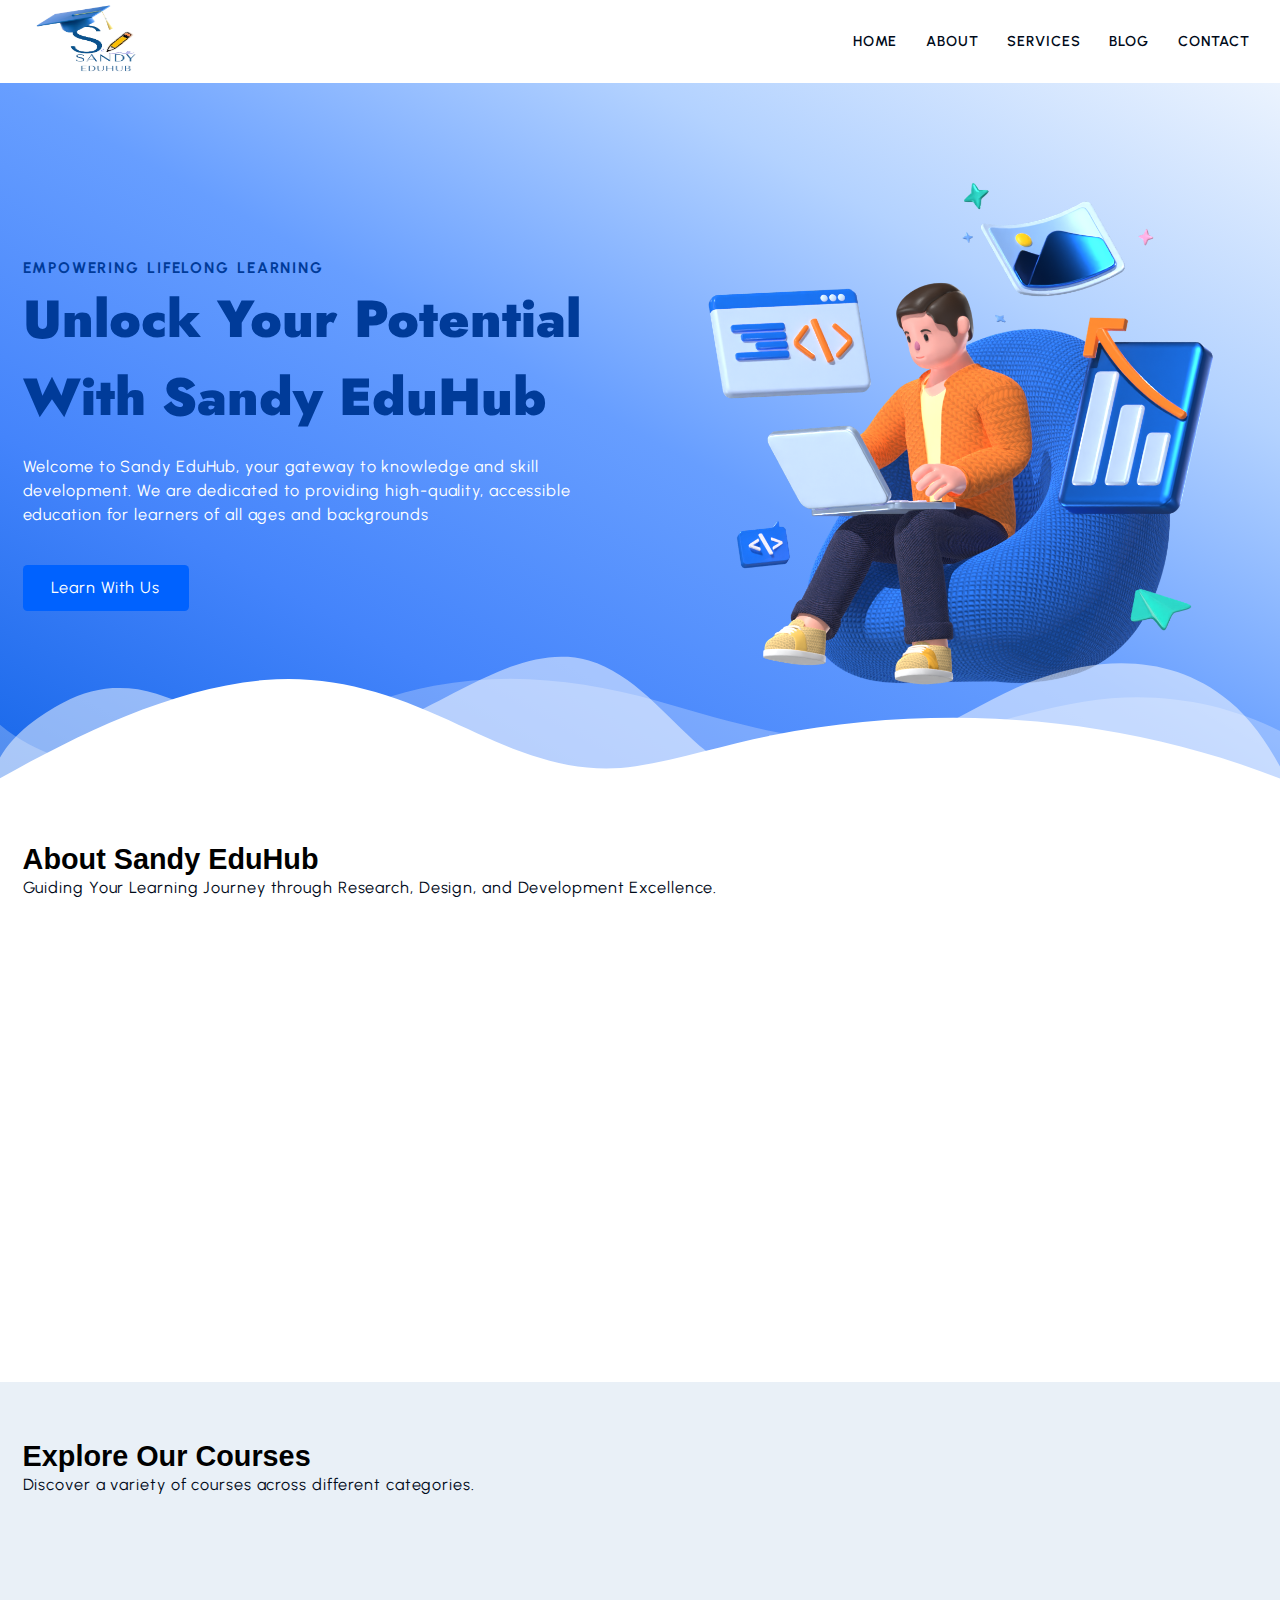
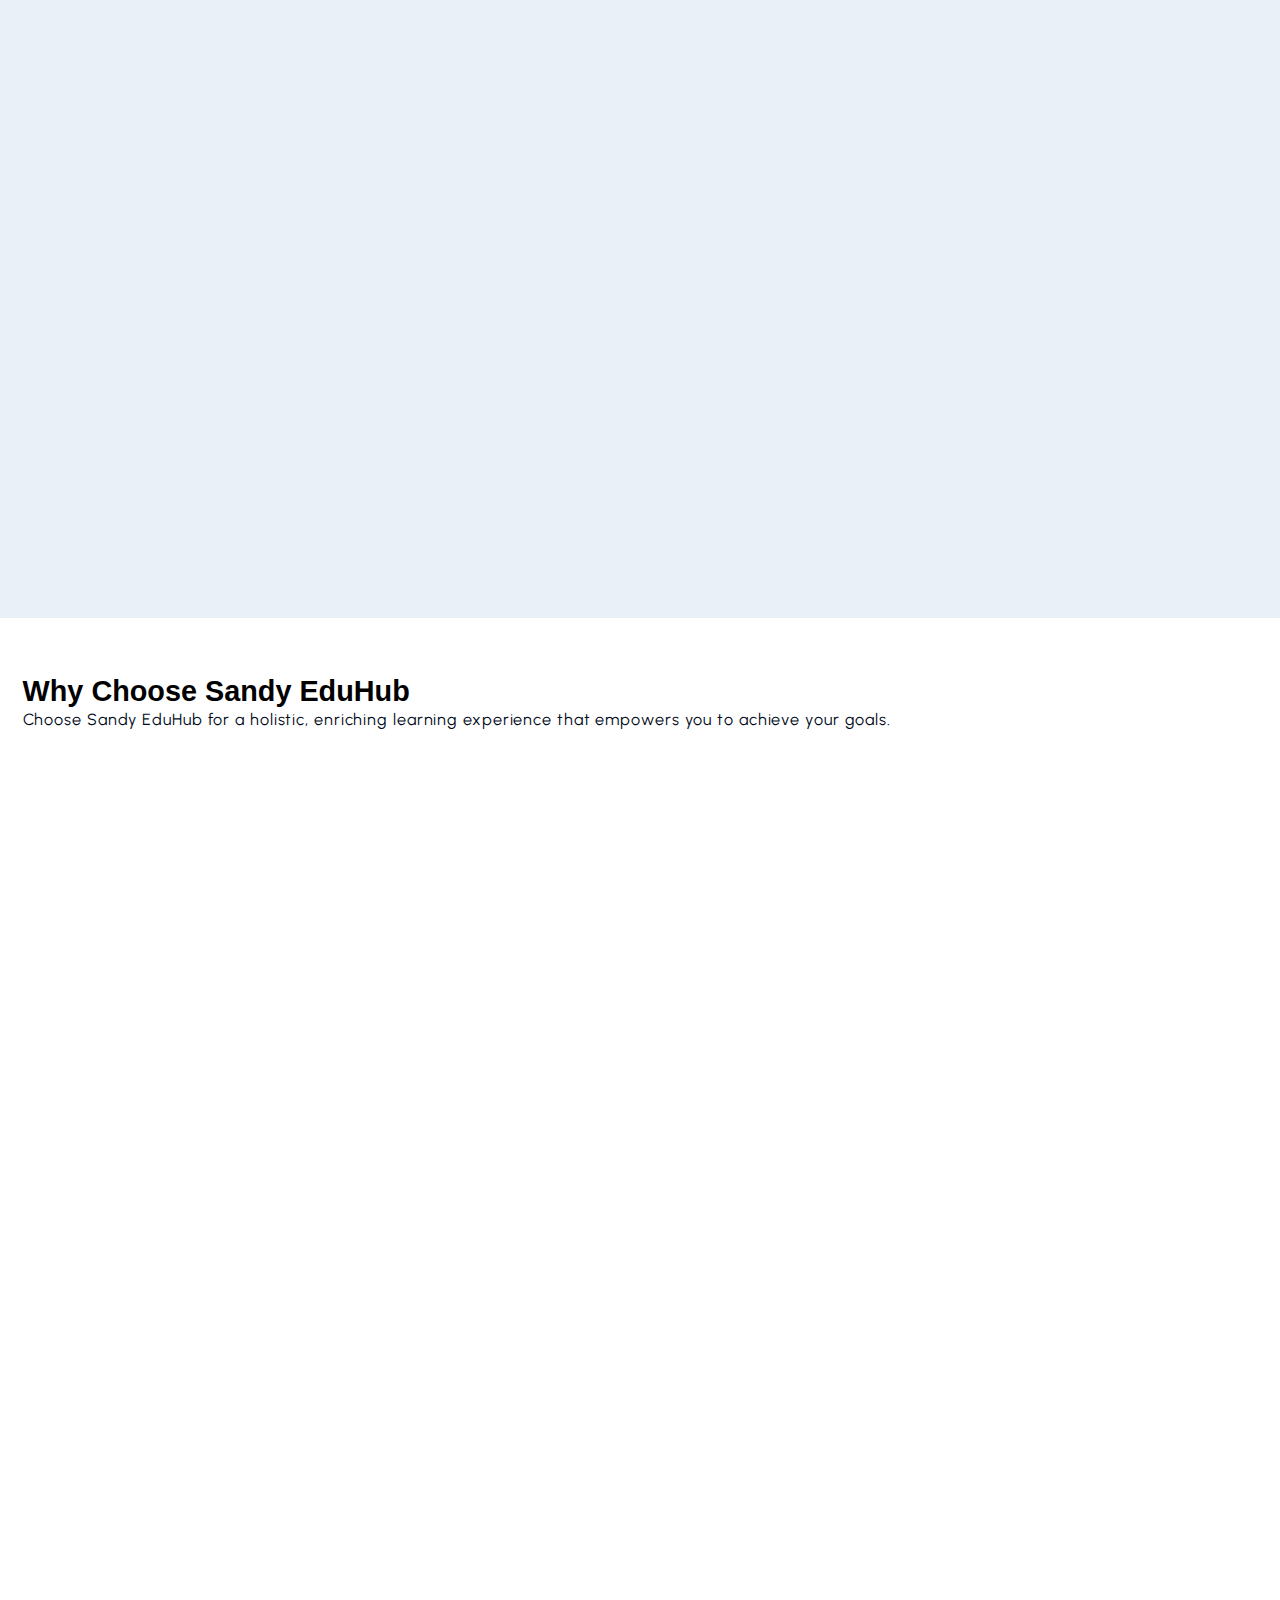
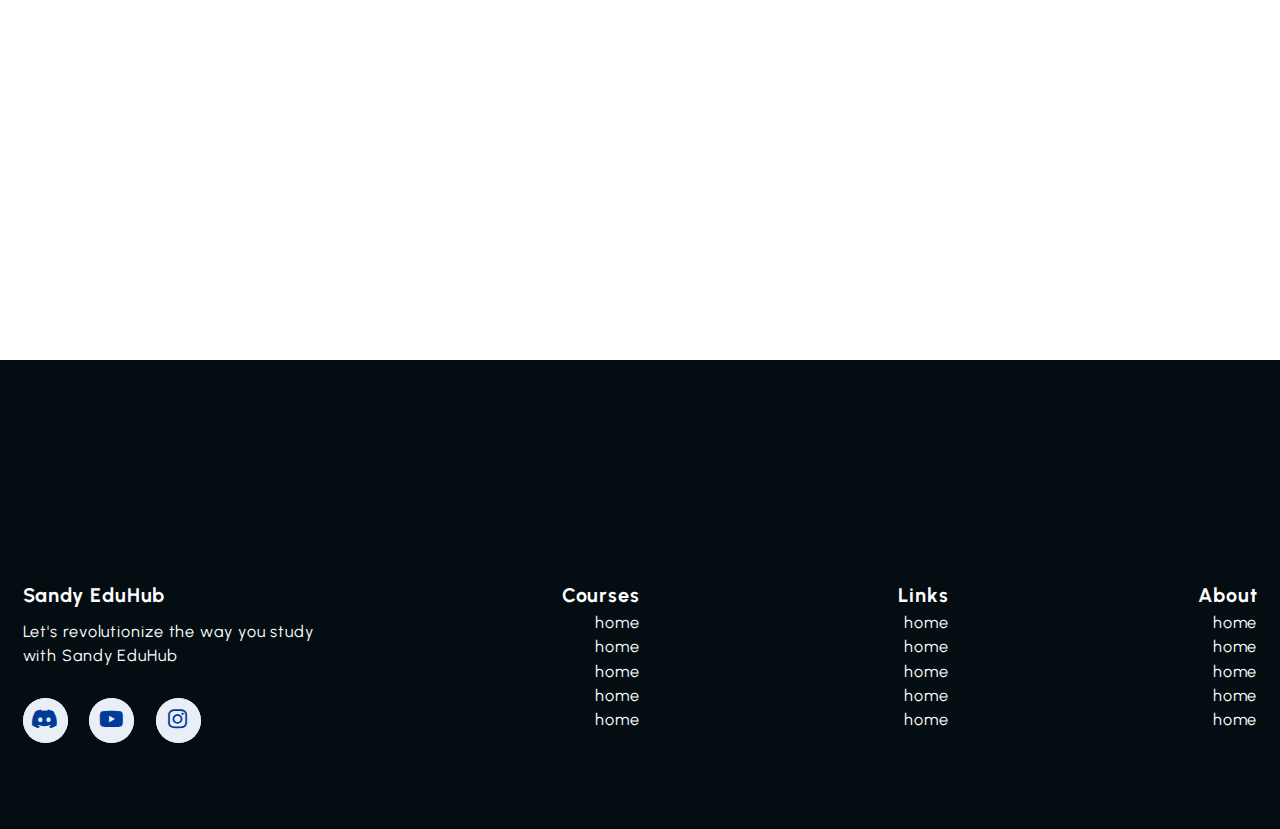
<file: index.html>
<!DOCTYPE html>
<html lang="en">
<head>
    <meta charset="UTF-8">
    <meta name="viewport" content="width=device-width, initial-scale=1.0">
    <meta name="description" content="Welcome to Sandy EduHub, your gateway to knowledge and skill development. We are dedicated to providing high-quality, accessible education for learners of all ages and backgrounds">
    <meta name="keywords" content="sandeshsapkota,sandy,sandy EduHub,html course, css course, demo page, practice">

    <meta name="robots" content="index, follow">

    <title>Sandy EduHub Homepage</title>
    <link rel="stylesheet" href="https://cdnjs.cloudflare.com/ajax/libs/font-awesome/6.0.0/css/all.min.css" integrity="sha512-9usAa10IRO0HhonpyAIVpjrylPvoDwiPUiKdWk5t3PyolY1cOd4DSE0Ga+ri4AuTroPR5aQvXU9xC6qOPnzFeg==" crossorigin="anonymous" referrerpolicy="no-referrer" />

    <link rel="shortcut icon" href="./images/SandyLogo.png" type="image/x-icon">

    <link rel="stylesheet" href="https://unpkg.com/aos@next/dist/aos.css" />

    <link rel="stylesheet" href="style.css">
</head>
<body>
    <!-- /***** Navbar Section *****/ -->

    <header class="section-navbar">
        <div class="container">
            <div class="navbar-brand">
                <a href="index.html">
                    <img src="./images/SandyEduHubLogooo.png" alt="eduhub logo">
                </a>
            </div>
            <nav class="navbar">
                <ul>
                    <li class="nav-item">
                        <a class="nav-link" href="index.html">Home</a>
                    </li>
                    <li class="nav-item">
                        <a class="nav-link" href="about.html" target="_blank">About</a>
                    </li>
                    <li class="nav-item">
                        <a class="nav-link" href="service.html" target="_blank">Services</a>
                    </li>
                    <li class="nav-item">
                        <a class="nav-link" href="blog.html" target="_blank">Blog</a>
                    </li>
                    <li class="nav-item">
                        <a class="nav-link" href="#section-contact-homepage">Contact</a>
                    </li>
                </ul>
            </nav>

        </div>
    </header>

    <!-- /*** Start of Hero Section  ***/ -->

     <main>
        <div class="section-hero">
            <div class="container grid grid-two-cols">
                <div class="section-hero--content">
                    <p class="hero-subheading">EMPOWERING LIFELONG LEARNING</p>
                    <h1 class="hero-heading">
                        Unlock Your Potential With Sandy EduHub
                    </h1>
                    <p class="hero-para">Welcome to Sandy EduHub, your gateway to knowledge and skill development. We are dedicated to providing high-quality, accessible education for learners of all ages and backgrounds</p>
                    <div class="hero-btn">
                        <a href="services.html" class="btn btn-white">Learn With Us</a>
                    </div>
                </div>
                <div class="section-hero--image" data-aos="fade-up"  data-aos-delay="150">
                <figure>
                    <img src="./images/main-hero.png" alt="3d character doing some coding stuff">
                </figure>
            </div>
            </div>
        </div>

        <div class="custom-shape-divider-bottom-1721674454">
            <svg data-name="Layer 1" xmlns="http://www.w3.org/2000/svg" viewBox="0 0 1200 120" preserveAspectRatio="none">
                <path d="M0,0V46.29c47.79,22.2,103.59,32.17,158,28,70.36-5.37,136.33-33.31,206.8-37.5C438.64,32.43,512.34,53.67,583,72.05c69.27,18,138.3,24.88,209.4,13.08,36.15-6,69.85-17.84,104.45-29.34C989.49,25,1113-14.29,1200,52.47V0Z" opacity=".25" class="shape-fill"></path>
                <path d="M0,0V15.81C13,36.92,27.64,56.86,47.69,72.05,99.41,111.27,165,111,224.58,91.58c31.15-10.15,60.09-26.07,89.67-39.8,40.92-19,84.73-46,130.83-49.67,36.26-2.85,70.9,9.42,98.6,31.56,31.77,25.39,62.32,62,103.63,73,40.44,10.79,81.35-6.69,119.13-24.28s75.16-39,116.92-43.05c59.73-5.85,113.28,22.88,168.9,38.84,30.2,8.66,59,6.17,87.09-7.5,22.43-10.89,48-26.93,60.65-49.24V0Z" opacity=".5" class="shape-fill"></path>
                <path d="M0,0V5.63C149.93,59,314.09,71.32,475.83,42.57c43-7.64,84.23-20.12,127.61-26.46,59-8.63,112.48,12.24,165.56,35.4C827.93,77.22,886,95.24,951.2,90c86.53-7,172.46-45.71,248.8-84.81V0Z" class="shape-fill"></path>
            </svg>
        </div>

     </main>

     <!-- /*** Start of About Section  ***/ -->

     <section class="section-about" >
        <div class="container">
            <h2 class="section-common-heading">
                About Sandy EduHub</h2>
                <p class="section-common-subheading">Guiding Your Learning Journey through Research, Design, and Development Excellence.</p>
        </div>

        <div class="container grid grid-three-cols" >
            <div class="about-div" data-aos="fade-up"  data-aos-delay="200" >
                <div class="icon">
                    <img src="./images/research.png" alt="research icon">
                </div>
                <h3 class="section-common--title">Research</h3>
                <p>We start by learning what you need. We look at what's new and exciting in learning and choose topics that match what you want to learn.</p>
            </div>
            <div class="about-div" data-aos="fade-up"  data-aos-delay="400">
                <div class="icon">
                    <img src="./images/design.png" alt="design icon">
                </div>
                <h3 class="section-common--title">Design</h3>
                <p>Next, we make the lessons. We make them fun and interesting for you. We make sure they work for different ways people like to learn.</p>
            </div>
            <div class="about-div" data-aos="fade-up"  data-aos-delay="600">
                <div class="icon">
                    <img src="./images/Coding.png" alt="coding icon">
                </div>
                <h3 class="section-common--title">Development</h3>
                <p>After that, we turn the lessons into things you can use online. We use the latest tools to make sure they work well and make you happy.</p>
            </div>
        </div> 
     </section>


     <!-- /*** Start of Courses Section  ***/ -->

     <section class="section-course" >
        <div class="container">
            <h2 class="section-common-heading">
                Explore Our Courses</h2>
                <p class="section-common-subheading">Discover a variety of courses across different categories.</p>
        </div>

        <div class="container grid grid-four-cols" data-aos="fade-up"  data-aos-delay="250" data-aos-anchor-placement="top-center">
            <div class="course-div">
                <div class="icon">
                    <i class="fa-solid fa-laptop-code"></i>
                </div>
                <h3 class="section-common--title">JS Development</h3>
                <p>Creating dynamic, interactive web applications for user engagement.</p>
            </div>
            <div class="course-div">
                <div class="icon">
                    <i class="fa-solid fa-laptop-code"></i>
                </div>
                <h3 class="section-common--title">Python Development</h3>
                <p>Versatile language for problem-solving and application development.</p>
            </div>
            <div class="course-div">
                <div class="icon">
                    <i class="fa-solid fa-laptop-code"></i>
                </div>
                <h3 class="section-common--title">C++ Development</h3>
                <p>Powerful, efficient coding language for software development.</p>
            </div>
            <div class="course-div">
                <div class="icon">
                    <i class="fa-solid fa-laptop-code"></i>
                </div>
                <h3 class="section-common--title">Java Development</h3>
                <p>Cross-platform application development with Java programming.</p>
            </div>
            <div class="course-div">
                <div class="icon">
                    <i class="fa-solid fa-laptop-code"></i>
                </div>
                <h3 class="section-common--title">SQL Development</h3>
                <p>Effective data management and retrieval using SQL database language.</p>
            </div>
            <div class="course-div">
                <div class="icon">
                    <i class="fa-solid fa-laptop-code"></i>
                </div>
                <h3 class="section-common--title">HTML Development</h3>
                <p>Web content structure with essential markup language.</p>
            </div>
            <div class="course-div">
                <div class="icon">
                    <i class="fa-solid fa-laptop-code"></i>
                </div>
                <h3 class="section-common--title">CSS Development</h3>
                <p>Styling web elements for visually appealing websites.</p>
            </div>
        </div>
     </section>

      <!-- /*** Start of Why Choose Section  ***/ -->

      <section class="section-why--choose">
        <div class="container">
            <h2 class="section-common-heading">
                Why Choose Sandy EduHub</h2>
                <p class="section-common-subheading">Choose Sandy EduHub for a holistic, enriching learning experience that empowers you to achieve your goals.</p>
        </div>

        <div class="container grid grid-three-cols">
            <div class="choose-left--div text-align--right">
    
                <div class="why-choose--div" data-aos="zoom-in"  data-aos-delay="150">
                    <p class="common-text--highlight">1</p>
                    <h3 class="section-common--title">Expert Instructors</h3>
                    <p>Learn from experienced teachers who are passionate about sharing knowledge and guiding you toward success in your learning journey.</p>
                </div>
                <div class="why-choose--div" data-aos="zoom-in"  data-aos-delay="200">
                    <p class="common-text--highlight">2</p>
                    <h3 class="section-common--title">Interactive Lessons</h3>
                    <p>Engage in hands-on learning experiences that make education fun and memorable. Interactive lessons encourage active participation and deeper understanding.</p>
                </div>
                <div class="why-choose--div" data-aos="zoom-in"  data-aos-delay="250">
                    <p class="common-text--highlight">3</p>
                    <h3 class="section-common--title">Lifelong Learning Support</h3>
                    <p>Our commitment to your education doesn't end with a certificate. Receive ongoing support and resources for continuous learning and growth.</p>
                </div>
            </div>

            <!-- center part of image -->

            <div class="choose-center-div" data-aos="zoom-in"  data-aos-delay="250" data-aos-anchor-placement="top-center">
                <figure>
                    <img src="./images/SandyMobileLogo.png" alt="sandy mobile logo">
                </figure>
            </div>

            <!-- right side of the content -->

            <div class="choose-right--div text-align--left">
    
                <div class="why-choose--div" data-aos="zoom-in"  data-aos-delay="150">
                    <p class="common-text--highlight">4</p>
                    <h3 class="section-common--title">Lifelong Learning Support</h3>
                    <p>Our commitment to your education doesn't end with a certificate. Receive ongoing support and resources for continuous learning and growth.</p>
                </div>
                <div class="why-choose--div" data-aos="zoom-in"  data-aos-delay="200">
                    <p class="common-text--highlight">5</p>
                    <h3 class="section-common--title">Lifelong Learning Support</h3>
                    <p>Our commitment to your education doesn't end with a certificate. Receive ongoing support and resources for continuous learning and growth.</p>
                </div>
                <div class="why-choose--div" data-aos="zoom-in"  data-aos-delay="250">
                    <p class="common-text--highlight">6</p>
                    <h3 class="section-common--title">Expert Instructors</h3>
                    <p>Learn from experienced teachers who are passionate about sharing knowledge and guiding you toward success in your learning journey.</p>
                </div>
            </div>


            </div>
      </section>

      <!-- /*** Start of contact home Section  ***/ -->
       
      <section class="section-contact-homepage" id="section-contact-homepage" data-aos="flip-right"  data-aos-delay="200" data-aos-anchor-placement="top-center" >
        <div class="container grid grid-two-cols">
            <div class="contact-content">
                <h2 class="contact-title">Let's revolutionize the way you study</h2>
                <p>Join our free bootcamps to know us better</p>
                <div class="btn">
                    <a href="contact.html">
                        start now <i class="fa-solid fa-arrow-circle-right"></i>
                    </a>
                </div>
            </div>
            <div class="contact-image">
                <img src="./images/main.png" alt="a guy doing coding">
            </div>
        </div>
      </section>
  
       <!-- /*** Start of footer Section  ***/ -->

       <footer>
        <div class="container grid grid-four-cols">
            <div class="footer-1--div">
                <div class="logo-brand">
                    <a href="index.html" class="footer-subheading">Sandy EduHub</a>
                </div>
                <p>Let's revolutionize the way you study with Sandy EduHub</p>
           

            <div class="social-footer--icons">
                <a href="https://discord.com/" target="_blank" class="common-text--highlight">
                    <i class="fa-brands fa-discord"></i>
                </a>
                <a href="https://www.youtube.com/@sandeshsapkota3393" target="_blank" class="common-text--highlight">
                    <i class="fa-brands fa-youtube"></i>
                </a>
                <a href="https://instagram.com" target="_blank" class="common-text--highlight">
                    <i class="fa-brands fa-instagram"></i>
                </a>
            </div>
        </div>

        <div class="footer-2--div">
            <p class="footer-subheading">Courses</p>
                <ul>
                    <li><a href="index.html">home</a></li>
                    <li><a href="index.html">home</a></li>
                    <li><a href="index.html">home</a></li>
                    <li><a href="index.html">home</a></li>
                    <li><a href="index.html">home</a></li>
                </ul>
            
        </div>

        <div class="footer-2--div">
            <p class="footer-subheading">Links</p>
                <ul>
                    <li><a href="index.html">home</a></li>
                    <li><a href="index.html">home</a></li>
                    <li><a href="index.html">home</a></li>
                    <li><a href="index.html">home</a></li>
                    <li><a href="index.html">home</a></li>
                </ul>
            
        </div>

        <div class="footer-2--div">
            <p class="footer-subheading">About</p>
                <ul>
                    <li><a href="index.html">home</a></li>
                    <li><a href="index.html">home</a></li>
                    <li><a href="index.html">home</a></li>
                    <li><a href="index.html">home</a></li>
                    <li><a href="index.html">home</a></li>
                </ul>
            
        </div>
        </div>
       </footer>
       <script src="https://unpkg.com/aos@next/dist/aos.js"></script>
       <script>
         AOS.init();
       </script>
</body>
</html>
</file>
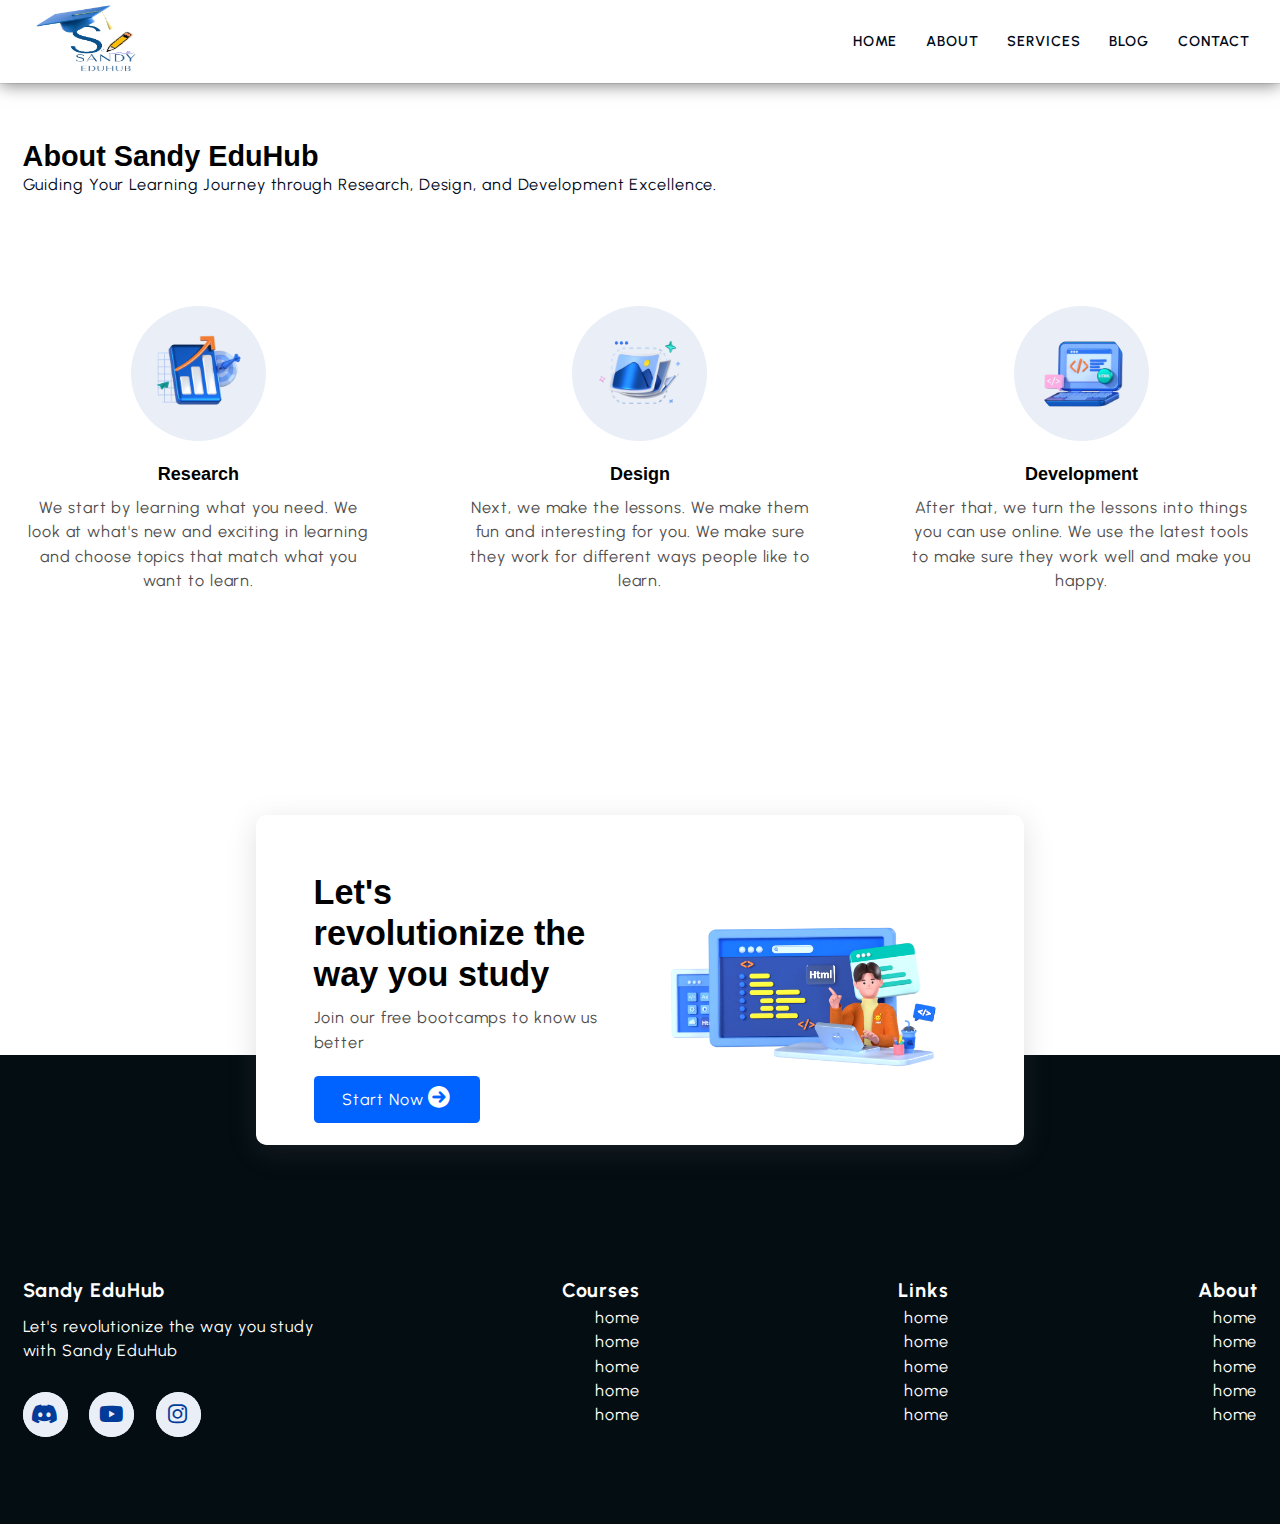
<file: about.html>
<!DOCTYPE html>
<html lang="en">
<head>
  <meta charset="UTF-8">
  <meta name="viewport" content="width=device-width, initial-scale=1.0">
  <title>About Sandy EduHub</title>
  <link rel="stylesheet" href="https://cdnjs.cloudflare.com/ajax/libs/font-awesome/6.0.0/css/all.min.css" integrity="sha512-9usAa10IRO0HhonpyAIVpjrylPvoDwiPUiKdWk5t3PyolY1cOd4DSE0Ga+ri4AuTroPR5aQvXU9xC6qOPnzFeg==" crossorigin="anonymous" referrerpolicy="no-referrer" />

    <link rel="shortcut icon" href="./images/SandyLogo.png" type="image/x-icon">
  <link rel="stylesheet" href="style.css">
</head>
<body>

   <!-- /***** Navbar Section *****/ -->

   <header class="section-navbar">
    <div class="container">
        <div class="navbar-brand">
            <a href="index.html">
                <img src="./images/SandyEduHubLogooo.png" alt="eduhub logo">
            </a>
        </div>
        <nav class="navbar">
            <ul>
                <li class="nav-item">
                    <a class="nav-link" href="index.html">Home</a>
                </li>
                <li class="nav-item">
                    <a class="nav-link" href="about.html" target="_blank">About</a>
                </li>
                <li class="nav-item">
                    <a class="nav-link" href="service.html" target="_blank">Services</a>
                </li>
                <li class="nav-item">
                    <a class="nav-link" href="blog.html" target="_blank">Blog</a>
                </li>
                <li class="nav-item">
                    <a class="nav-link" href="contact.html" target="_blank">Contact</a>
                </li>
            </ul>
        </nav>

    </div>
</header>

 <!-- /*** Start of About Section  ***/ -->

 <section class="section-about">
  <div class="container">
      <h2 class="section-common-heading">
          About Sandy EduHub</h2>
          <p class="section-common-subheading">Guiding Your Learning Journey through Research, Design, and Development Excellence.</p>
  </div>

  <div class="container grid grid-three-cols">
      <div class="about-div">
          <div class="icon">
              <img src="./images/research.png" alt="research icon">
          </div>
          <h3 class="section-common--title">Research</h3>
          <p>We start by learning what you need. We look at what's new and exciting in learning and choose topics that match what you want to learn.</p>
      </div>
      <div class="about-div">
          <div class="icon">
              <img src="./images/design.png" alt="design icon">
          </div>
          <h3 class="section-common--title">Design</h3>
          <p>Next, we make the lessons. We make them fun and interesting for you. We make sure they work for different ways people like to learn.</p>
      </div>
      <div class="about-div">
          <div class="icon">
              <img src="./images/Coding.png" alt="coding icon">
          </div>
          <h3 class="section-common--title">Development</h3>
          <p>After that, we turn the lessons into things you can use online. We use the latest tools to make sure they work well and make you happy.</p>
      </div>
  </div> 
</section>

  <!-- /*** Start of contact home Section  ***/ -->
       
  <section class="section-contact-homepage" id="section-contact-homepage">
    <div class="container grid grid-two-cols">
        <div class="contact-content">
            <h2 class="contact-title">Let's revolutionize the way you study</h2>
            <p>Join our free bootcamps to know us better</p>
            <div class="btn">
                <a href="contact.html">
                    start now <i class="fa-solid fa-arrow-circle-right"></i>
                </a>
            </div>
        </div>
        <div class="contact-image">
            <img src="./images/main.png" alt="a guy doing coding">
        </div>
    </div>
  </section>

   <!-- /*** Start of footer Section  ***/ -->

   <footer>
    <div class="container grid grid-four-cols">
        <div class="footer-1--div">
            <div class="logo-brand">
                <a href="index.html" class="footer-subheading">Sandy EduHub</a>
            </div>
            <p>Let's revolutionize the way you study with Sandy EduHub</p>
       

        <div class="social-footer--icons">
            <a href="https://discord.com/" target="_blank" class="common-text--highlight">
                <i class="fa-brands fa-discord"></i>
            </a>
            <a href="https://www.youtube.com/@sandeshsapkota3393" target="_blank" class="common-text--highlight">
                <i class="fa-brands fa-youtube"></i>
            </a>
            <a href="https://instagram.com" target="_blank" class="common-text--highlight">
                <i class="fa-brands fa-instagram"></i>
            </a>
        </div>
    </div>

    <div class="footer-2--div">
        <p class="footer-subheading">Courses</p>
            <ul>
                <li><a href="index.html">home</a></li>
                <li><a href="index.html">home</a></li>
                <li><a href="index.html">home</a></li>
                <li><a href="index.html">home</a></li>
                <li><a href="index.html">home</a></li>
            </ul>
        
    </div>

    <div class="footer-2--div">
        <p class="footer-subheading">Links</p>
            <ul>
                <li><a href="index.html">home</a></li>
                <li><a href="index.html">home</a></li>
                <li><a href="index.html">home</a></li>
                <li><a href="index.html">home</a></li>
                <li><a href="index.html">home</a></li>
            </ul>
        
    </div>

    <div class="footer-2--div">
        <p class="footer-subheading">About</p>
            <ul>
                <li><a href="index.html">home</a></li>
                <li><a href="index.html">home</a></li>
                <li><a href="index.html">home</a></li>
                <li><a href="index.html">home</a></li>
                <li><a href="index.html">home</a></li>
            </ul>
        
    </div>
    </div>
   </footer>


  
</body>
</html>
</file>
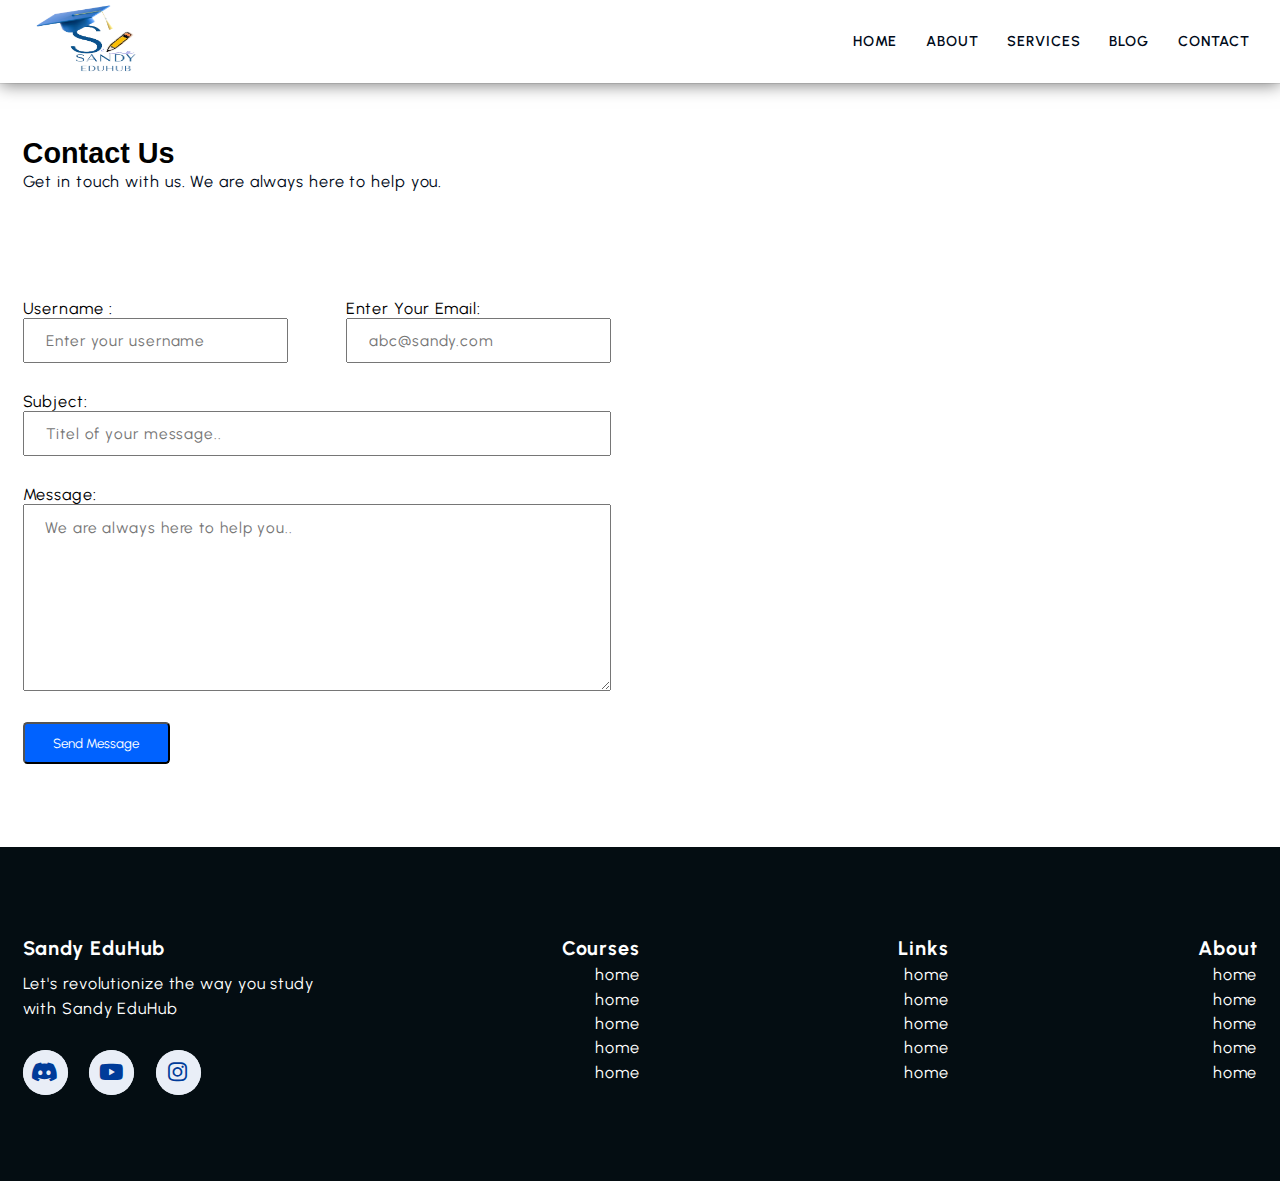
<file: contact.html>
<!DOCTYPE html>
<html lang="en">
<head>
    <meta charset="UTF-8">
    <meta name="viewport" content="width=device-width, initial-scale=1.0">
    <title>Contact Us</title>
    <link rel="stylesheet" href="https://cdnjs.cloudflare.com/ajax/libs/font-awesome/6.0.0/css/all.min.css" integrity="sha512-9usAa10IRO0HhonpyAIVpjrylPvoDwiPUiKdWk5t3PyolY1cOd4DSE0Ga+ri4AuTroPR5aQvXU9xC6qOPnzFeg==" crossorigin="anonymous" referrerpolicy="no-referrer" />

    <link rel="shortcut icon" href="./images/SandyLogo.png" type="image/x-icon">

    <link rel="stylesheet" href="style.css">

    <style>
        footer{
            padding-top: 0;
        }
    </style>

</head>
<body>
     <!-- /***** Navbar Section *****/ -->

     <header class="section-navbar">
        <div class="container">
            <div class="navbar-brand">
                <a href="index.html">
                    <img src="./images/SandyEduHubLogooo.png" alt="eduhub logo">
                </a>
            </div>
            <nav class="navbar">
                <ul>
                    <li class="nav-item">
                        <a class="nav-link" href="index.html">Home</a>
                    </li>
                    <li class="nav-item">
                        <a class="nav-link" href="about.html" target="_blank">About</a>
                    </li>
                    <li class="nav-item">
                        <a class="nav-link" href="service.html" target="_blank">Services</a>
                    </li>
                    <li class="nav-item">
                        <a class="nav-link" href="blog.html" target="_blank">Blog</a>
                    </li>
                    <li class="nav-item">
                        <a class="nav-link" href="contact.html" target="_blank">Contact</a>
                    </li>
                </ul>
            </nav>

        </div>
    </header>

    <!-- /***** Contact Section *****/ -->

    <section class="section-contact">
    <div class="container">
        <h2 class="section-common-heading">Contact Us</h2>
        <p class="section-common-subheading">Get in touch with us. We are always here to help you.</p>
    </div>

    <div class="container grid grid-two-cols container-2">
        <div class="contact-content">
            <form action="https://formspree.io/f/mvgpzqda" method="POST">
                <div class="grid grid-two-cols mb-3">
                    <div>
                        <label for="username">Username :</label>
                        <input type="text" name="username" id="username" required autocomplete="off" placeholder="Enter your username">
                    </div>

                    <div>
                        <label for="email">Enter your email:</label>
                        <input type="email" name="email" id="email" autocomplete="off" required placeholder="abc@sandy.com">
                    </div>

                </div>

                <div class="mb-3">
                    <label for="subject">Subject:</label>
                    <input type="text" name="subject" id="subject" placeholder="Titel of your message..">
                </div>

                <div class="mb-3">
                    <label for="message">Message:</label>
                    <textarea name="message" id="message" cols="30" rows="10" placeholder="We are always here to help you.."></textarea>
                </div>

                <div>
                    <button type="submit" class="btn btn-submit">Send Message</button>
                </div>
            </form>
        </div>

        <div class="contact-map"><iframe src="https://www.google.com/maps/embed?pb=!1m18!1m12!1m3!1d14099.707898718005!2d83.43185960329845!3d27.93488386515035!2m3!1f0!2f0!3f0!3m2!1i1024!2i768!4f13.1!3m3!1m2!1s0x399679a625871e33%3A0x6555bdd8921f4353!2sSapkota%20Kirana%20Stores%20and%20Puja%20Samagri%20Pasal!5e0!3m2!1sen!2snp!4v1721759592195!5m2!1sen!2snp" width="100%" height="500px" style="border:0;" allowfullscreen="" loading="lazy" referrerpolicy="no-referrer-when-downgrade"></iframe></div>
    </div>
</section>

  

     <!-- /*** Start of footer Section  ***/ -->

     <footer>
        <div class="container grid grid-four-cols">
            <div class="footer-1--div">
                <div class="logo-brand">
                    <a href="index.html" class="footer-subheading">Sandy EduHub</a>
                </div>
                <p>Let's revolutionize the way you study with Sandy EduHub</p>
           

            <div class="social-footer--icons">
                <a href="https://discord.com/" target="_blank" class="common-text--highlight">
                    <i class="fa-brands fa-discord"></i>
                </a>
                <a href="https://www.youtube.com/@sandeshsapkota3393" target="_blank" class="common-text--highlight">
                    <i class="fa-brands fa-youtube"></i>
                </a>
                <a href="https://instagram.com" target="_blank" class="common-text--highlight">
                    <i class="fa-brands fa-instagram"></i>
                </a>
            </div>
        </div>

        <div class="footer-2--div">
            <p class="footer-subheading">Courses</p>
                <ul>
                    <li><a href="index.html">home</a></li>
                    <li><a href="index.html">home</a></li>
                    <li><a href="index.html">home</a></li>
                    <li><a href="index.html">home</a></li>
                    <li><a href="index.html">home</a></li>
                </ul>
            
        </div>

        <div class="footer-2--div">
            <p class="footer-subheading">Links</p>
                <ul>
                    <li><a href="index.html">home</a></li>
                    <li><a href="index.html">home</a></li>
                    <li><a href="index.html">home</a></li>
                    <li><a href="index.html">home</a></li>
                    <li><a href="index.html">home</a></li>
                </ul>
            
        </div>

        <div class="footer-2--div">
            <p class="footer-subheading">About</p>
                <ul>
                    <li><a href="index.html">home</a></li>
                    <li><a href="index.html">home</a></li>
                    <li><a href="index.html">home</a></li>
                    <li><a href="index.html">home</a></li>
                    <li><a href="index.html">home</a></li>
                </ul>
            
        </div>
        </div>
       </footer>

</body>
</html>
</file>
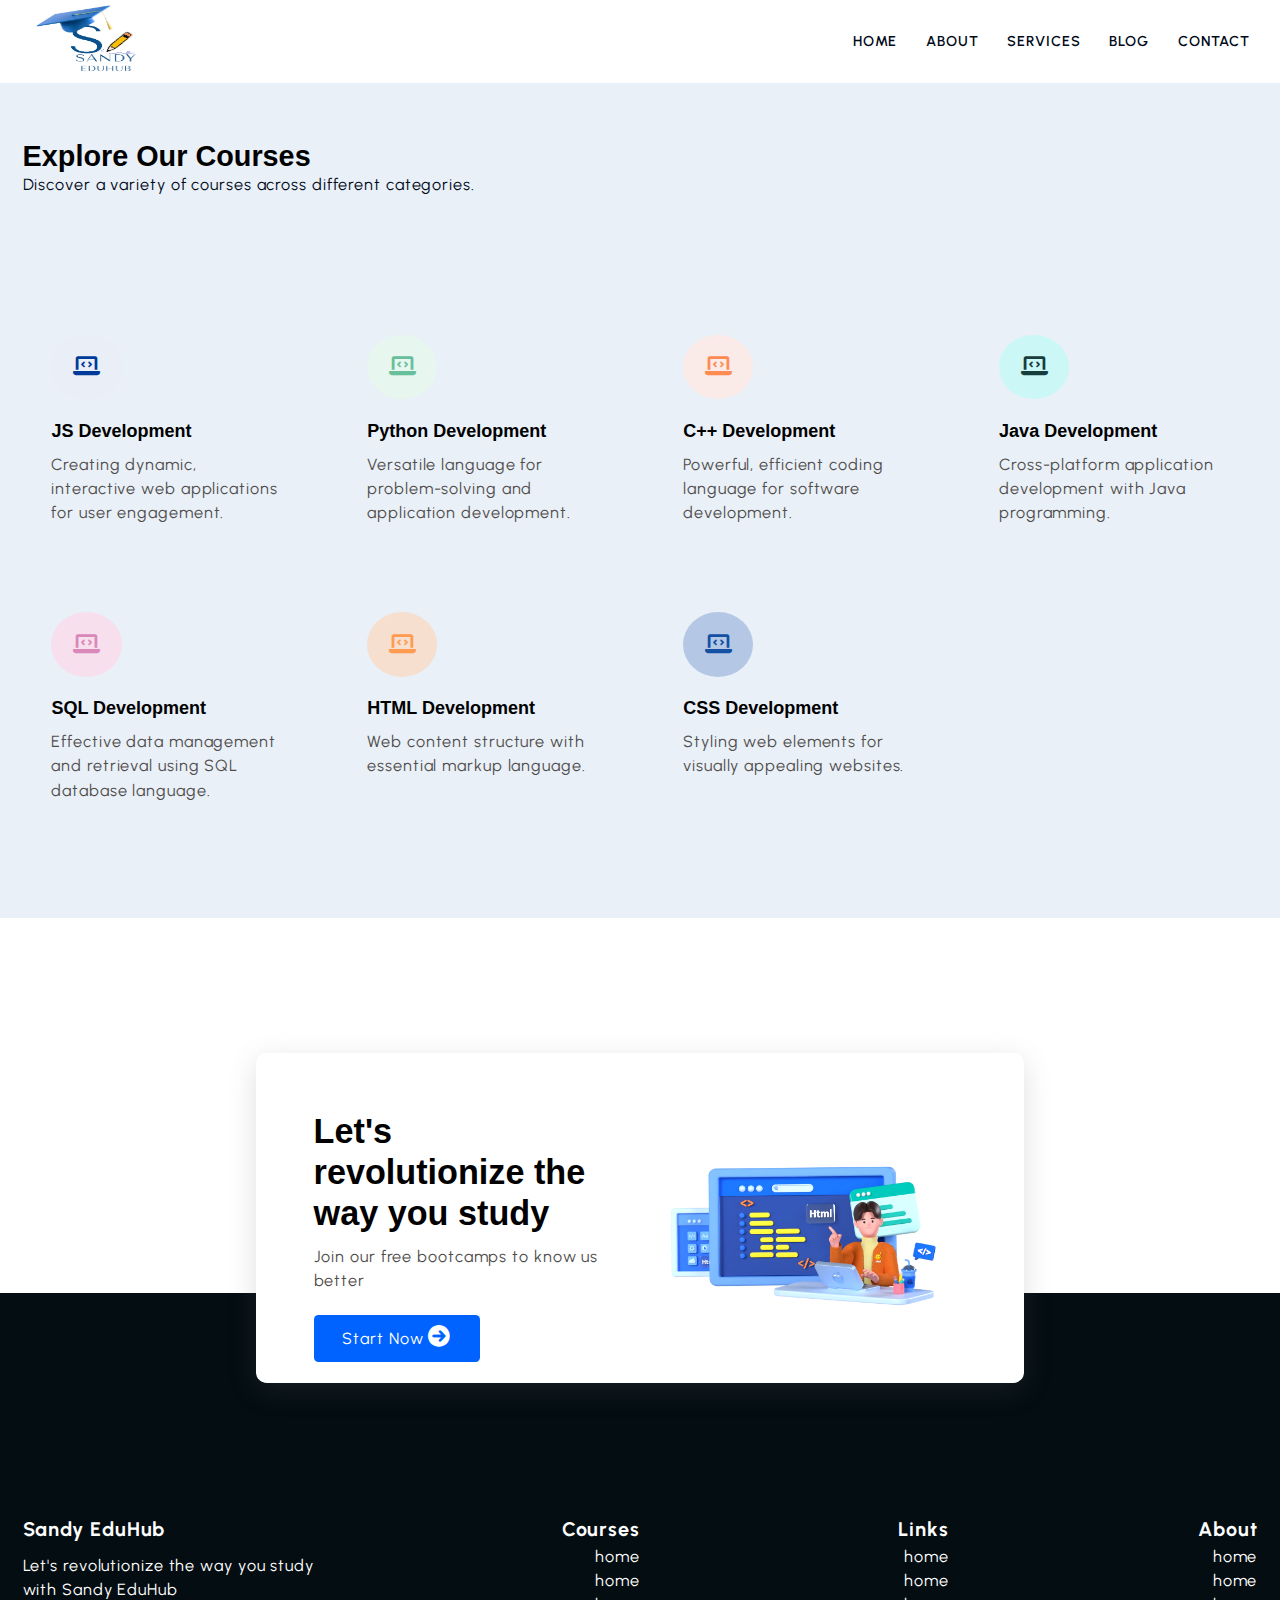
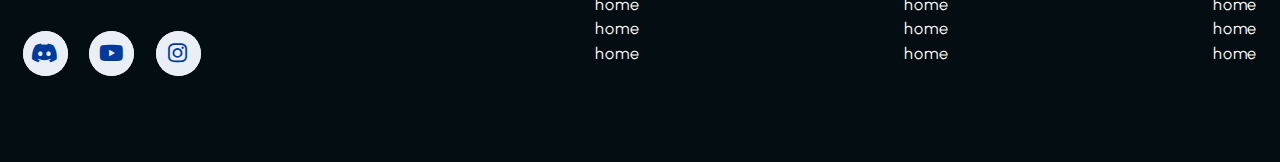
<file: service.html>
<!DOCTYPE html>
<html lang="en">
<head>
    <meta charset="UTF-8">
    <meta name="viewport" content="width=device-width, initial-scale=1.0">
    <title>Services Explore Our Courses</title>
    <link rel="stylesheet" href="https://cdnjs.cloudflare.com/ajax/libs/font-awesome/6.0.0/css/all.min.css" integrity="sha512-9usAa10IRO0HhonpyAIVpjrylPvoDwiPUiKdWk5t3PyolY1cOd4DSE0Ga+ri4AuTroPR5aQvXU9xC6qOPnzFeg==" crossorigin="anonymous" referrerpolicy="no-referrer" />

    <link rel="shortcut icon" href="./images/SandyLogo.png" type="image/x-icon">
    <link rel="stylesheet" href="style.css">
</head>
<body>
     <!-- /***** Navbar Section *****/ -->

     <header class="section-navbar">
        <div class="container">
            <div class="navbar-brand">
                <a href="index.html">
                    <img src="./images/SandyEduHubLogooo.png" alt="eduhub logo">
                </a>
            </div>
            <nav class="navbar">
                <ul>
                    <li class="nav-item">
                        <a class="nav-link" href="index.html">Home</a>
                    </li>
                    <li class="nav-item">
                        <a class="nav-link" href="about.html" target="_blank">About</a>
                    </li>
                    <li class="nav-item">
                        <a class="nav-link" href="service.html" target="_blank">Services</a>
                    </li>
                    <li class="nav-item">
                        <a class="nav-link" href="blog.html" target="_blank">Blog</a>
                    </li>
                    <li class="nav-item">
                        <a class="nav-link" href="contact.html" target="_blank">Contact</a>
                    </li>
                </ul>
            </nav>

        </div>
    </header>

     <!-- /*** Start of Courses Section  ***/ -->

     <section class="section-course">
        <div class="container">
            <h2 class="section-common-heading">
                Explore Our Courses</h2>
                <p class="section-common-subheading">Discover a variety of courses across different categories.</p>
        </div>

        <div class="container grid grid-four-cols">
            <div class="course-div">
                <div class="icon">
                    <i class="fa-solid fa-laptop-code"></i>
                </div>
                <h3 class="section-common--title">JS Development</h3>
                <p>Creating dynamic, interactive web applications for user engagement.</p>
            </div>
            <div class="course-div">
                <div class="icon">
                    <i class="fa-solid fa-laptop-code"></i>
                </div>
                <h3 class="section-common--title">Python Development</h3>
                <p>Versatile language for problem-solving and application development.</p>
            </div>
            <div class="course-div">
                <div class="icon">
                    <i class="fa-solid fa-laptop-code"></i>
                </div>
                <h3 class="section-common--title">C++ Development</h3>
                <p>Powerful, efficient coding language for software development.</p>
            </div>
            <div class="course-div">
                <div class="icon">
                    <i class="fa-solid fa-laptop-code"></i>
                </div>
                <h3 class="section-common--title">Java Development</h3>
                <p>Cross-platform application development with Java programming.</p>
            </div>
            <div class="course-div">
                <div class="icon">
                    <i class="fa-solid fa-laptop-code"></i>
                </div>
                <h3 class="section-common--title">SQL Development</h3>
                <p>Effective data management and retrieval using SQL database language.</p>
            </div>
            <div class="course-div">
                <div class="icon">
                    <i class="fa-solid fa-laptop-code"></i>
                </div>
                <h3 class="section-common--title">HTML Development</h3>
                <p>Web content structure with essential markup language.</p>
            </div>
            <div class="course-div">
                <div class="icon">
                    <i class="fa-solid fa-laptop-code"></i>
                </div>
                <h3 class="section-common--title">CSS Development</h3>
                <p>Styling web elements for visually appealing websites.</p>
            </div>
        </div>
     </section>

       <!-- /*** Start of contact home Section  ***/ -->
       
       <section class="section-contact-homepage" id="section-contact-homepage">
        <div class="container grid grid-two-cols">
            <div class="contact-content">
                <h2 class="contact-title">Let's revolutionize the way you study</h2>
                <p>Join our free bootcamps to know us better</p>
                <div class="btn">
                    <a href="contact.html">
                        start now <i class="fa-solid fa-arrow-circle-right"></i>
                    </a>
                </div>
            </div>
            <div class="contact-image">
                <img src="./images/main.png" alt="a guy doing coding">
            </div>
        </div>
      </section>
  
       <!-- /*** Start of footer Section  ***/ -->

       <footer>
        <div class="container grid grid-four-cols">
            <div class="footer-1--div">
                <div class="logo-brand">
                    <a href="index.html" class="footer-subheading">Sandy EduHub</a>
                </div>
                <p>Let's revolutionize the way you study with Sandy EduHub</p>
           

            <div class="social-footer--icons">
                <a href="https://discord.com/" target="_blank" class="common-text--highlight">
                    <i class="fa-brands fa-discord"></i>
                </a>
                <a href="https://www.youtube.com/@sandeshsapkota3393" target="_blank" class="common-text--highlight">
                    <i class="fa-brands fa-youtube"></i>
                </a>
                <a href="https://instagram.com" target="_blank" class="common-text--highlight">
                    <i class="fa-brands fa-instagram"></i>
                </a>
            </div>
        </div>

        <div class="footer-2--div">
            <p class="footer-subheading">Courses</p>
                <ul>
                    <li><a href="index.html">home</a></li>
                    <li><a href="index.html">home</a></li>
                    <li><a href="index.html">home</a></li>
                    <li><a href="index.html">home</a></li>
                    <li><a href="index.html">home</a></li>
                </ul>
            
        </div>

        <div class="footer-2--div">
            <p class="footer-subheading">Links</p>
                <ul>
                    <li><a href="index.html">home</a></li>
                    <li><a href="index.html">home</a></li>
                    <li><a href="index.html">home</a></li>
                    <li><a href="index.html">home</a></li>
                    <li><a href="index.html">home</a></li>
                </ul>
            
        </div>

        <div class="footer-2--div">
            <p class="footer-subheading">About</p>
                <ul>
                    <li><a href="index.html">home</a></li>
                    <li><a href="index.html">home</a></li>
                    <li><a href="index.html">home</a></li>
                    <li><a href="index.html">home</a></li>
                    <li><a href="index.html">home</a></li>
                </ul>
            
        </div>
        </div>
       </footer>


</body>
</html>
</file>
<file: style.css>
@import url('https://fonts.googleapis.com/css2?family=Urbanist:ital,wght@0,100..900;1,100..900&display=swap');
@import url('https://fonts.googleapis.com/css2?family=Jost:ital,wght@0,100..900;1,100..900&display=swap');


*{
    margin: 0;
    padding: 0;
    box-sizing: border-box;
    font-family: "Urbanist", sans-serif;
}

html{
    font-size: 62.5%; /* 1 rem=10px*/
    scroll-behavior: smooth;
    scroll-snap-type: Y mandatory;
}

section{
    scroll-snap-type: y proximity;

}

h1,h2,h3,h4,h4,h6{
    font-family: 'Poppins', sans-serif;
}

p,li,a{
    font-size: 1.8rem;
    letter-spacing: 0.1rem;
    font-weight: 400;
    color: var(--para-color);
    line-height: 1.5;
}

a{
    text-decoration: none;
}

li{
    list-style-type: none;
}

:root{
    --main-color:#0062ff;
    --supporting-color:#e9eef7;
    --font-color:#424242;
    --bg-color:#ffffff;
    --heading-color:#000a19;
    --hero-heading-color:#003b99;
    --para-color:#504e4d;
    --btn-hover-bg-color:#003b99;
    --btn-box-shadow:rgba(100,100,111,0.2) 0px 7px 29px 0px;
}


.container{
    max-width:142rem;
    margin: 0 auto;
    padding: 9.6rem 2.4rem;
}

/***** Navbar Section *****/

.section-navbar{
    width: 100%;
    box-shadow: rgba(0, 0, 0, 0.5) 0px 2px 16px 0px, rgba(0, 0, 0, 0.08) 0px 0px 0px 1px;
}

.section-navbar .container{
    display: flex;
    justify-content: space-between;
    align-items: center;
    padding: 0.2rem 3.2rem;
}

.section-navbar .navbar ul{
    display: flex;
    gap: 3.2rem;

    & li a{
        color: var(--heading-color);
        text-transform: uppercase;
        font-weight: 600;
        font-size: 1.6rem;
        display: inline-block;
        position: relative;

        &::after{
            content: "";
            position: absolute;
            bottom: -.3rem;
            left: 0;
            width: 0%;
            border-bottom: .2rem solid var(--main-color);
            transition: all 0.3s linear;
        }
    }

    & li a:hover:after{
        width: 100%;
    }
}

.navbar-brand img{
    width: 14rem;
    height: 8rem;
}



/*** Start of Hero Section  ***/

.grid{
    display: grid;
}

.grid-two-cols{
    grid-template-columns: repeat(2,1fr);
}

.btn{
    display: inline-block;
    padding:1.2rem 3.2rem;
    background-color: var(--main-color);
    color: var(--bg-color);
    border-radius: 0.5rem;
}

.btn:hover{
    background-color: var(--btn-hover-bg-color);
    box-shadow: var(--btn-box-shadow);
}

main{
    position: relative;
    background:linear-gradient(
        to top right,
        #1767e9,
        #4484fb,
        #679eff,
        #b3d2ff,
        #ebf3fe
    );
}

.section-hero .grid{
    align-items: center;
    gap: 6.4rem;

    & .hero-subheading{
        text-transform: uppercase;
        letter-spacing: 0.2rem;
        font-size: 1.7rem;
        word-spacing: 0.2rem;
        color: var(--btn-hover-bg-color);
        font-weight: 700;
    }

    & .hero-heading{
        font-size: 5.8rem;
        font-family: "Jost", sans-serif;
        color: var(--btn-hover-bg-color);
        font-weight: 900;
        line-height: 1.5;
    }

    & .hero-para{
        color: var(--bg-color);
        margin: 2rem 0 4.2rem 0;
    }
}

.section-hero--image img{
    width: 90%;
    height: auto;
    transform: scalex(-1);
}

.custom-shape-divider-bottom-1721674454 {
    position: absolute;
    bottom: 0;
    left: 0;
    width: 100%;
    overflow: hidden;
    line-height: 0;
    transform: rotate(180deg);
}

.custom-shape-divider-bottom-1721674454 svg {
    position: relative;
    display: block;
    width: calc(100% + 1.3px);
    height: 140px;
}

.custom-shape-divider-bottom-1721674454 .shape-fill {
    fill: #FFFFFF;
}

/** For mobile devices **/
@media (max-width: 767px) {
    .custom-shape-divider-bottom-1721674454 svg {
        width: calc(103% + 1.3px);
        height: 73px;
    }
}

@media (max-width: 1105px) {
    .custom-shape-divider-bottom-1721674454 svg {
        width: calc(103% + 1.3px);
        height: 77px;
    }
}

 /*** Start of About Section  ***/ 

.section-common-heading{
    font-size: 3.2rem;
    font-weight: 700;

}

.section-common-subheading{
    color: var(--heading-color);
}

.section-about img{
    padding: 2.4rem;
    background-color: var(--supporting-color);
    width: 15rem;
    height: auto;
    border-radius: 50%;
    transition: all 0.7s linear;
}

.section-about .about-div{
    text-align: center;
}

.section-common--title{
    font-size: 2rem;
    margin: 2.4rem 0 1.2rem 0;
}

.grid-three-cols{
    grid-template-columns: repeat(3,1fr);
}

.section-about .grid-three-cols{
    gap: 10rem;
}

.about-div .icon img:hover{
    transform: rotate(360deg);
    background:linear-gradient(to right, #0575e6, #021b79);
}


/*** Start of Course Section  ***/ 

.section-course .grid{
    gap: 3.2rem;
}

.section-course .course-div{
    padding: 3.2rem;
}

.section-course{
    background-color: #e9f0f7;
}

.section-course .course-div:hover{
    box-shadow: var(--btn-box-shadow);
}

.fa-solid{
    padding: 2.4rem;
    font-size: 2.4rem;
    background-color: var(--supporting-color);
    border-radius: 50%;
    color: var(--hero-heading-color);
}

.grid-four-cols{
    grid-template-columns: repeat(4,1fr);
}

.course-div:nth-child(2) .icon .fa-solid{
    color: #68bf9b;
    background-color: #e7f6ef;
}

.course-div:nth-child(3) .icon .fa-solid{
    color: #ff8b52;
    background-color: #fbebe8;
}

.course-div:nth-child(4) .icon .fa-solid{
    color: #183d3d;
    background-color: #ccf7f7;
}

.course-div:nth-child(5) .icon .fa-solid{
    color: #d988b9;
    background-color: rgb(247, 223, 238);
}

.course-div:nth-child(6) .icon .fa-solid{
    color: #ff9b50;
    background-color: #f6dfce;
}

.course-div:nth-child(7) .icon .fa-solid{
    color: #1450a3;
    background-color: #b4c8e5;
}


/*** Start of Why Choose Section  ***/

.section-why--choose .text-align--right .why-choose--div{
    display: flex;
    flex-direction: column;
    justify-content: top;
    align-items: end;
    text-align: right;
}


.common-text--highlight{
    width: 5rem;
    aspect-ratio: 1;
    background-color: var(--supporting-color);
    color: var(--main-color);
    display: flex;
    justify-content: center;
    align-items: center;
    border-radius: 50%;
    font-size: 2.4rem;
    font-weight: 600;
}

.choose-center-div img{
    width: 87%;
    height: auto;
}

.choose-center-div, figure{
    display: flex;
    justify-content: center;
    align-items: center;
    position: relative;
}

.section-why--choose .grid{
    gap: 6.4rem;
}

.choose-center-div figure::before, .choose-center-div figure::after{
    content: "";
    position: absolute;
    top: 50%;
    left: 50%;
    transform: translate(-50%,-50%);
    background-color: var(--main-color);
    width: 45rem;
    height: 45rem;
    z-index: -1;
    border-radius: 50%;
    
}

.choose-center-div figure::before{
    animation: circle 5s linear infinite;
}

@keyframes circle{
    0% { 
        background-color: #b3d0ff;
    }
    25% { 
        background-color: #80b1ff;
    }
    50% { 
        background-color: #4d91ff;
    }
    75% { 
        background-color: #99c0ff;
    }
    100% { 
        background-color: #3381ff;
    }
}

.choose-center-div figure::after{
    width: 50rem;
    height: 50rem;
    z-index: -2;
    background-color: transparent;
    border: .5rem solid var(--supporting-color);
}

 /* ** Start of contact home Section  **  */

 .section-contact-homepage{
    width: 60%;
    min-height: 30rem;
    margin: 0 auto;
    box-shadow: var(--btn-box-shadow);
    margin-bottom:5rem ;
    padding: 0 4rem;
    position: relative;
    bottom: -15rem;
    background-color: var(--bg-color);
    border-radius: 1.2rem;

    & .grid{
        align-items: center;
        gap: 6.4rem;
    }
 }

 .section-contact-homepage img{
    width: 90%;
    height: auto;
 }

 .contact-title{
    font-size: 3.8rem;
    line-height: 1.2;
 }

 .contact-content p{
    margin: 1.2rem 0 2.4rem 0;
 }

 .section-contact-homepage .fa-solid{
    padding: 0;
    background-color: var(--main-color);
    color: var(--bg-color);
 }

 .section-contact-homepage a{
    color: var(--bg-color);
    text-transform: capitalize;
 }

 .section-why--choose .container:first-child{
    padding: 6.4rem 0 2.4rem 0;
 }

 .section-about .container:first-child, 
 .section-blog .container:first-child,
 .section-course .container:first-child,
 .section-contact-homepage .container:first-child,
 .section-why--choose .container:first-child{

    padding: 6.4rem 2.4rem 2.4rem 2.4rem;
 }


 /***** Blog Section *****/

 .section-blog{
    background-color: var(--supporting-color);

    & .grid{
        gap: 6.4rem;
    }

    & .blog{
        box-shadow: var(--btn-box-shadow);
        width: 300px;
    }

    & .blog-content{
        padding: 1.4rem 2.4rem 2.4rem;
    }

    & img{
        width: 100%;
        height: auto;
     }

     &  .blog-date{
        display: flex;
        justify-content: space-between;
        margin-top: 1.6rem;
     

     & .fa-solid{
        background-color: transparent;
        padding: 0;
        font-size: 1.6rem;
     }
    }

    & .section-common--title{
        margin-top: 0.8rem;
    }
 }

 .section-blog .blog{
    transition: scale 0.3s linear;
 }

 .section-blog .blog:hover{
    scale: 1.1;
 }


 /***** Contact Section *****/

.section-contact{
    padding: 1.2rem 0 2.4rem 0;

    & .grid{
        gap: 6.4rem;
        align-items: center;
    }
}

.section-contact .container{
    padding: 4.8rem 2.4rem;
}


 .mb-3{
    margin-bottom: 3.2rem;
 }

 label{
    display: block;
    text-transform: capitalize;
    font-size: 1.8rem;
    letter-spacing: 0.1rem;
    
 }

 .contact-content .grid{
    gap: 6.4rem;
 }

 input,textarea{
    width: 100%;
    padding: 1.4rem 2.4rem;
   
 }

 ::placeholder{
    font-size: 1.7rem;
    letter-spacing: 0.1rem;
 }

 input:focus-visible, textarea:focus-visible{
    outline: 0.1rem solid var(--main-color);
 }




 


  /* ** Start of footer Section  **  */

  footer{
    background-color: #040d12;
    padding-top: 15rem;
  }

  footer *{
    color: white;
  }

  footer .grid{
    text-align: right;
  }
  
  .footer-subheading{
    font-size: 2.2rem;
    font-weight: 700;
  }

  .footer-1--div p{
    margin: 1rem 0 3.2rem 0;
  }

  .footer-1--div{

    text-align: left;
   & .social-footer--icons{
        display: flex;
        gap: 2.4rem;
    

    & .fa-brands{
        width: 5rem;
        aspect-ratio: 1;
        background-color: var(--supporting-color);
        color: var(--btn-hover-bg-color);
        border-radius: 50%;
        display: grid;
        place-items: center;
        transition: all .5s linear;

        &:hover{
            color: var(--supporting-color);
            background-color: var(--btn-hover-bg-color);
            transform: rotate(360deg);
        }
    }
  }
}

/***** Scroll Bar animation *****/

::-webkit-scrollbar{
    width: 1rem;
}

::-webkit-scrollbar-track{
    background: var(--supporting-color);
}

::-webkit-scrollbar-thumb{
    background:var(--main-color);
    border-radius: 50px;
}

::-webkit-scrollbar-thumb:hover{
    background: var(--heading-color);
}

/***** Scroll animation and Scroll snap *****/

@media (max-width:1400px) {
    html{
        font-size: 56.25%;
    }    

    .section-hero img{
        width: 90%;
    }
}

@media (max-width:1100px) {
   .section-course .grid-four-cols{
        grid-template-columns: repeat(auto-fit,minmax(250px,1fr));
    }    

    .section-why--choose{
        & .choose-left--div{
            order: 1;
        }
        & .choose-right--div{
            order: 2;
        }

        & .choose-center--div{
            order: 3;
        }

            .choose-center-div{

            & figure::before{
                width: 0;
                height:0;
                background-color: transparent;
                padding: 0;
            }

            & figure::after{
                width: 0;
                height:0;
                background-color: transparent;
                padding: 0;
            }
        }
    }

}

@media (max-width:1220px) {
    html{
        font-size: 54%;
    }   
}

@media (max-width:998px) {
    .section-hero{
        height: auto;
        padding-bottom: 4rem;

        & .grid-two-cols{
            grid-template-columns: 1fr;
            & .section-hero--content{
                order:2;
            }

            & .section-hero--image{
                order: 1;

                & img{
                    width: 65%;
                }
            }
        }
    }


    .section-about{
        .grid-three-cols{
            grid-template-columns: 1fr;
        }
    & .about-div{
        text-align: left;
    }
}

footer .grid-four-cols{
    grid-template-columns: repeat(3, minmax(80px,1fr));
    text-align: left;

    & .footer-1--div{
        grid-row: 2/3;
        grid-column: 1/-1;
        margin-top: 6.4rem;
    }
}

}



@media (max-width:768px) {
    .grid-two-cols, .grid-three-cols{
        grid-template-columns: repeat(1,1fr);
    }

    .section-navbar .container{
        display: flex;
        flex-direction: column;

        & .navbar ul{
            gap: 1.4rem;
        }

        & .navbar-brand{
            text-align: center;
            margin-bottom: 2.4rem;
        }
    }

    .section-hero .grid .hero-heading{
        font-size: 4.4rem;
    }

    .section-why--choose{

        & .grid{
            gap: 4.2rem;
        }

        & img{
            width: 60%;
        }

        & .text-align--right .why-choose--div {
            
            align-items: start;
            text-align: left;
        }
    }

    .section-contact-homepage .btn{
        display: block;
        text-align: center;
    }

    .contact-title{
        font-size: 2.8rem;
    }

    :is(.section-contact-homepage) .container:first-child{
        padding: .4rem 0rem 2.4rem 0rem;
    }
}

@media (max-width:1440px) {
    .section-blog .grid-four-cols{
        grid-template-columns: repeat(auto-fit,minmax(250px,1fr));
        place-items: center;
    }    
}






/*** Media queries section for responsiveness ***/
</file>
